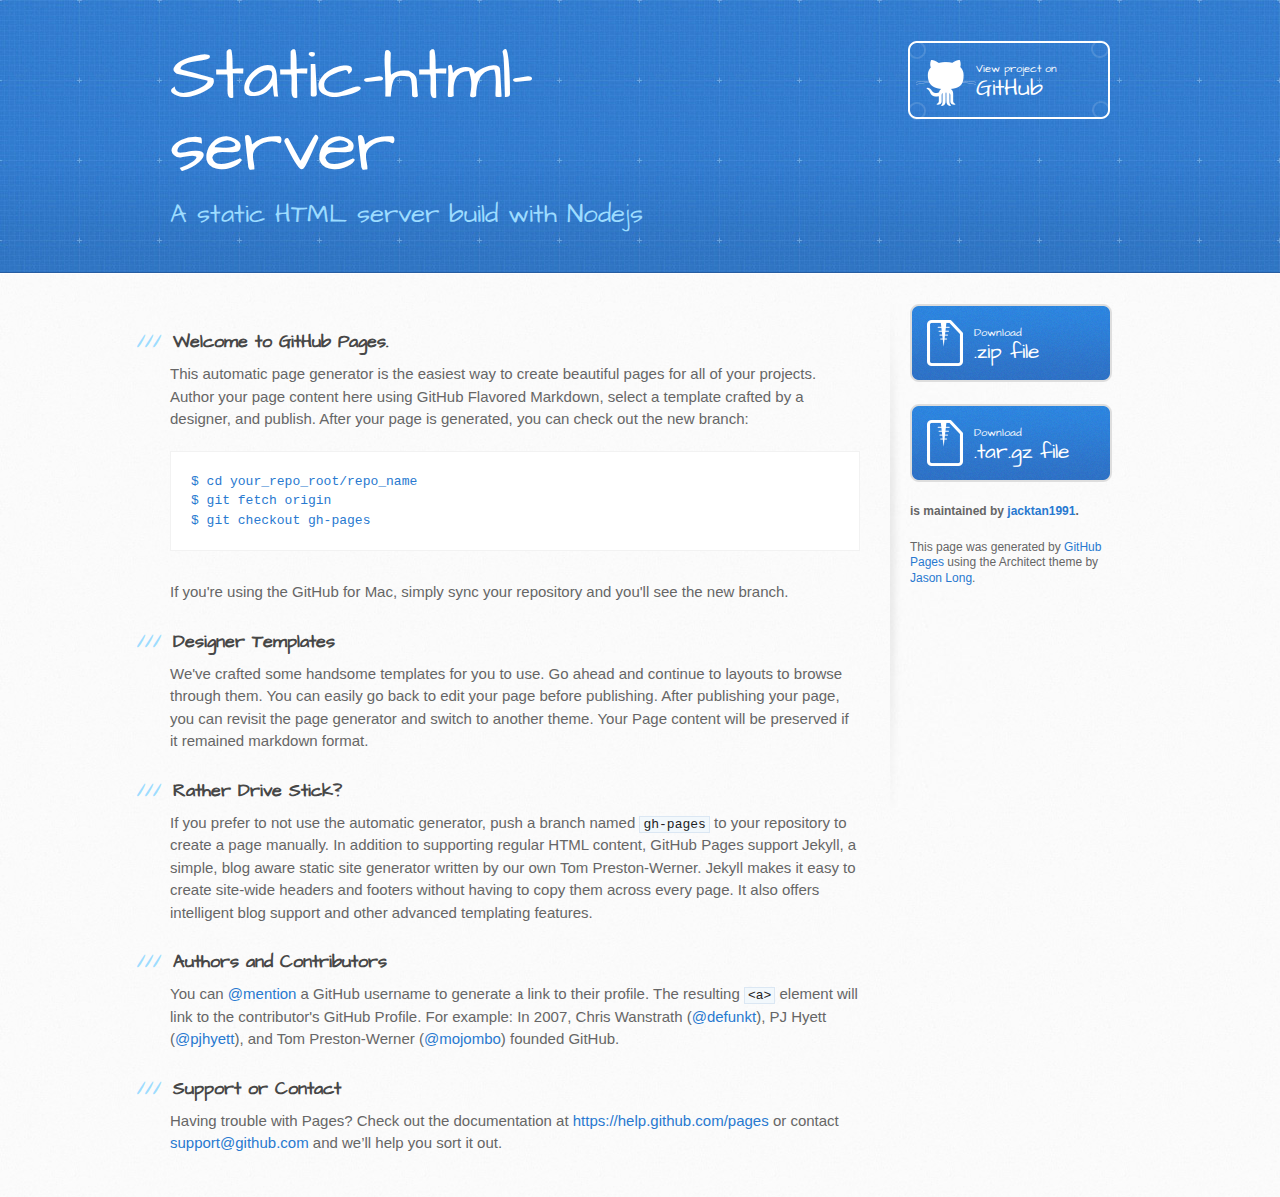
<file: index.html>
<!DOCTYPE html>
<html>
  <head>
    <meta charset='utf-8'>
    <meta http-equiv="X-UA-Compatible" content="chrome=1">
    <meta name="viewport" content="width=device-width, initial-scale=1, maximum-scale=1">
    <link href='https://fonts.googleapis.com/css?family=Architects+Daughter' rel='stylesheet' type='text/css'>
    <link rel="stylesheet" type="text/css" href="stylesheets/stylesheet.css" media="screen">
    <link rel="stylesheet" type="text/css" href="stylesheets/pygment_trac.css" media="screen">
    <link rel="stylesheet" type="text/css" href="stylesheets/print.css" media="print">

    <!--[if lt IE 9]>
    <script src="//html5shiv.googlecode.com/svn/trunk/html5.js"></script>
    <![endif]-->

    <title>Static-html-server by jacktan1991</title>
  </head>

  <body>
    <header>
      <div class="inner">
        <h1>Static-html-server</h1>
        <h2>A static HTML server build with Nodejs</h2>
        <a href="https://github.com/jacktan1991/static-html-server" class="button"><small>View project on</small> GitHub</a>
      </div>
    </header>

    <div id="content-wrapper">
      <div class="inner clearfix">
        <section id="main-content">
          <h3>
<a id="welcome-to-github-pages" class="anchor" href="#welcome-to-github-pages" aria-hidden="true"><span class="octicon octicon-link"></span></a>Welcome to GitHub Pages.</h3>

<p>This automatic page generator is the easiest way to create beautiful pages for all of your projects. Author your page content here using GitHub Flavored Markdown, select a template crafted by a designer, and publish. After your page is generated, you can check out the new branch:</p>

<pre><code>$ cd your_repo_root/repo_name
$ git fetch origin
$ git checkout gh-pages
</code></pre>

<p>If you're using the GitHub for Mac, simply sync your repository and you'll see the new branch.</p>

<h3>
<a id="designer-templates" class="anchor" href="#designer-templates" aria-hidden="true"><span class="octicon octicon-link"></span></a>Designer Templates</h3>

<p>We've crafted some handsome templates for you to use. Go ahead and continue to layouts to browse through them. You can easily go back to edit your page before publishing. After publishing your page, you can revisit the page generator and switch to another theme. Your Page content will be preserved if it remained markdown format.</p>

<h3>
<a id="rather-drive-stick" class="anchor" href="#rather-drive-stick" aria-hidden="true"><span class="octicon octicon-link"></span></a>Rather Drive Stick?</h3>

<p>If you prefer to not use the automatic generator, push a branch named <code>gh-pages</code> to your repository to create a page manually. In addition to supporting regular HTML content, GitHub Pages support Jekyll, a simple, blog aware static site generator written by our own Tom Preston-Werner. Jekyll makes it easy to create site-wide headers and footers without having to copy them across every page. It also offers intelligent blog support and other advanced templating features.</p>

<h3>
<a id="authors-and-contributors" class="anchor" href="#authors-and-contributors" aria-hidden="true"><span class="octicon octicon-link"></span></a>Authors and Contributors</h3>

<p>You can <a href="https://github.com/blog/821" class="user-mention">@mention</a> a GitHub username to generate a link to their profile. The resulting <code>&lt;a&gt;</code> element will link to the contributor's GitHub Profile. For example: In 2007, Chris Wanstrath (<a href="https://github.com/defunkt" class="user-mention">@defunkt</a>), PJ Hyett (<a href="https://github.com/pjhyett" class="user-mention">@pjhyett</a>), and Tom Preston-Werner (<a href="https://github.com/mojombo" class="user-mention">@mojombo</a>) founded GitHub.</p>

<h3>
<a id="support-or-contact" class="anchor" href="#support-or-contact" aria-hidden="true"><span class="octicon octicon-link"></span></a>Support or Contact</h3>

<p>Having trouble with Pages? Check out the documentation at <a href="https://help.github.com/pages">https://help.github.com/pages</a> or contact <a href="mailto:support@github.com">support@github.com</a> and we’ll help you sort it out.</p>
        </section>

        <aside id="sidebar">
          <a href="https://github.com/jacktan1991/static-html-server/zipball/master" class="button">
            <small>Download</small>
            .zip file
          </a>
          <a href="https://github.com/jacktan1991/static-html-server/tarball/master" class="button">
            <small>Download</small>
            .tar.gz file
          </a>

          <p class="repo-owner"><a href="https://github.com/jacktan1991/static-html-server"></a> is maintained by <a href="https://github.com/jacktan1991">jacktan1991</a>.</p>

          <p>This page was generated by <a href="https://pages.github.com">GitHub Pages</a> using the Architect theme by <a href="https://twitter.com/jasonlong">Jason Long</a>.</p>
        </aside>
      </div>
    </div>

  
  </body>
</html>
</file>
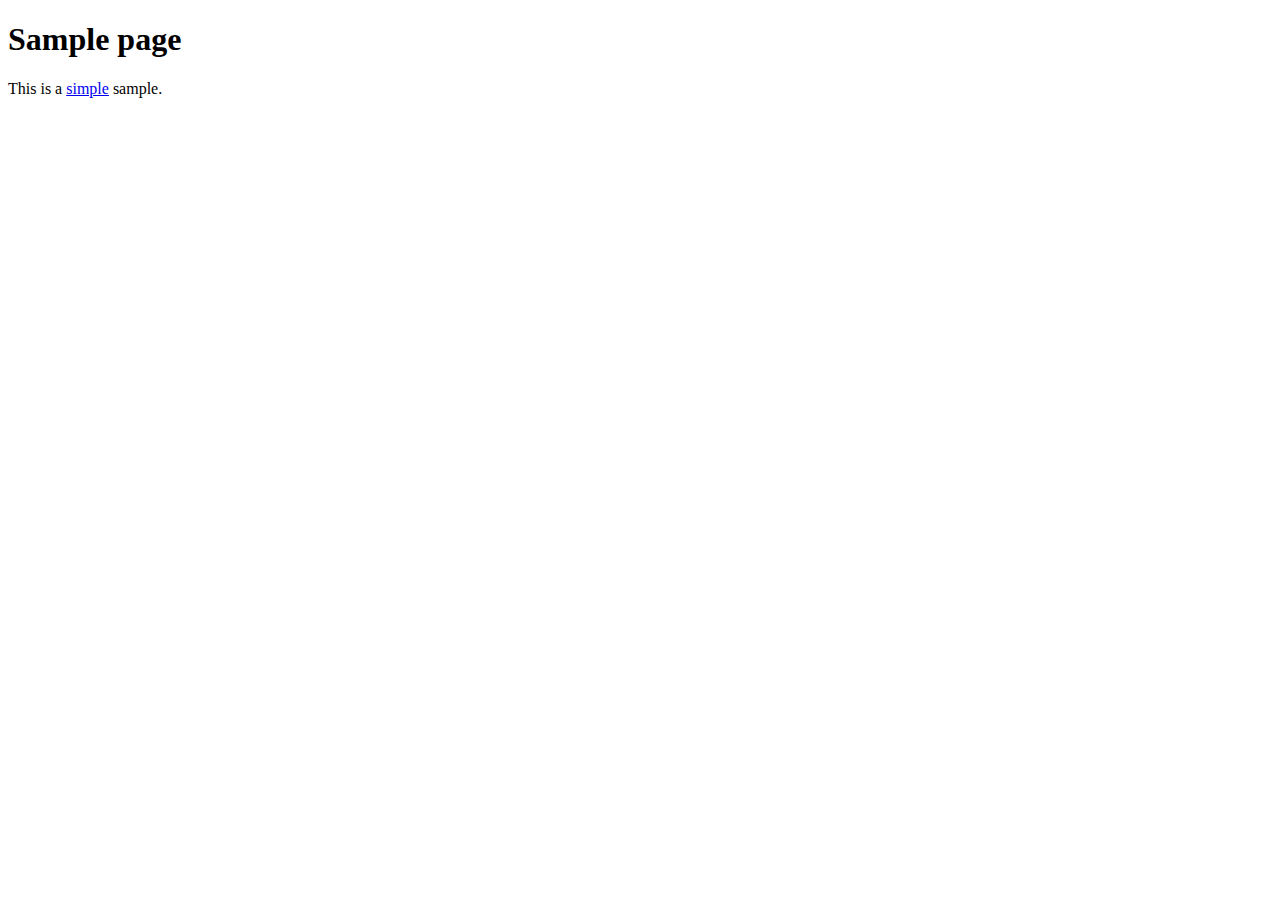
<file: static/A-Basic-HTML5-In-W3C.html>
<!DOCTYPE html>
<html>
 <head>
  <title>Sample HTML5 page</title>
 </head>
 <body>
  <h1>Sample page</h1>
  <p>This is a <a href="demo.html">simple</a> sample.</p>
  <!-- this is a comment -->
 </body>
</html>
</file>
<file: stylesheets/pygment_trac.css>
.highlight  { background: #ffffff; }
.highlight .c { color: #999988; font-style: italic } /* Comment */
.highlight .err { color: #a61717; background-color: #e3d2d2 } /* Error */
.highlight .k { font-weight: bold } /* Keyword */
.highlight .o { font-weight: bold } /* Operator */
.highlight .cm { color: #999988; font-style: italic } /* Comment.Multiline */
.highlight .cp { color: #999999; font-weight: bold } /* Comment.Preproc */
.highlight .c1 { color: #999988; font-style: italic } /* Comment.Single */
.highlight .cs { color: #999999; font-weight: bold; font-style: italic } /* Comment.Special */
.highlight .gd { color: #000000; background-color: #ffdddd } /* Generic.Deleted */
.highlight .gd .x { color: #000000; background-color: #ffaaaa } /* Generic.Deleted.Specific */
.highlight .ge { font-style: italic } /* Generic.Emph */
.highlight .gr { color: #aa0000 } /* Generic.Error */
.highlight .gh { color: #999999 } /* Generic.Heading */
.highlight .gi { color: #000000; background-color: #ddffdd } /* Generic.Inserted */
.highlight .gi .x { color: #000000; background-color: #aaffaa } /* Generic.Inserted.Specific */
.highlight .go { color: #888888 } /* Generic.Output */
.highlight .gp { color: #555555 } /* Generic.Prompt */
.highlight .gs { font-weight: bold } /* Generic.Strong */
.highlight .gu { color: #800080; font-weight: bold; } /* Generic.Subheading */
.highlight .gt { color: #aa0000 } /* Generic.Traceback */
.highlight .kc { font-weight: bold } /* Keyword.Constant */
.highlight .kd { font-weight: bold } /* Keyword.Declaration */
.highlight .kn { font-weight: bold } /* Keyword.Namespace */
.highlight .kp { font-weight: bold } /* Keyword.Pseudo */
.highlight .kr { font-weight: bold } /* Keyword.Reserved */
.highlight .kt { color: #445588; font-weight: bold } /* Keyword.Type */
.highlight .m { color: #009999 } /* Literal.Number */
.highlight .s { color: #d14 } /* Literal.String */
.highlight .na { color: #008080 } /* Name.Attribute */
.highlight .nb { color: #0086B3 } /* Name.Builtin */
.highlight .nc { color: #445588; font-weight: bold } /* Name.Class */
.highlight .no { color: #008080 } /* Name.Constant */
.highlight .ni { color: #800080 } /* Name.Entity */
.highlight .ne { color: #990000; font-weight: bold } /* Name.Exception */
.highlight .nf { color: #990000; font-weight: bold } /* Name.Function */
.highlight .nn { color: #555555 } /* Name.Namespace */
.highlight .nt { color: #000080 } /* Name.Tag */
.highlight .nv { color: #008080 } /* Name.Variable */
.highlight .ow { font-weight: bold } /* Operator.Word */
.highlight .w { color: #bbbbbb } /* Text.Whitespace */
.highlight .mf { color: #009999 } /* Literal.Number.Float */
.highlight .mh { color: #009999 } /* Literal.Number.Hex */
.highlight .mi { color: #009999 } /* Literal.Number.Integer */
.highlight .mo { color: #009999 } /* Literal.Number.Oct */
.highlight .sb { color: #d14 } /* Literal.String.Backtick */
.highlight .sc { color: #d14 } /* Literal.String.Char */
.highlight .sd { color: #d14 } /* Literal.String.Doc */
.highlight .s2 { color: #d14 } /* Literal.String.Double */
.highlight .se { color: #d14 } /* Literal.String.Escape */
.highlight .sh { color: #d14 } /* Literal.String.Heredoc */
.highlight .si { color: #d14 } /* Literal.String.Interpol */
.highlight .sx { color: #d14 } /* Literal.String.Other */
.highlight .sr { color: #009926 } /* Literal.String.Regex */
.highlight .s1 { color: #d14 } /* Literal.String.Single */
.highlight .ss { color: #990073 } /* Literal.String.Symbol */
.highlight .bp { color: #999999 } /* Name.Builtin.Pseudo */
.highlight .vc { color: #008080 } /* Name.Variable.Class */
.highlight .vg { color: #008080 } /* Name.Variable.Global */
.highlight .vi { color: #008080 } /* Name.Variable.Instance */
.highlight .il { color: #009999 } /* Literal.Number.Integer.Long */

.type-csharp .highlight .k { color: #0000FF }
.type-csharp .highlight .kt { color: #0000FF }
.type-csharp .highlight .nf { color: #000000; font-weight: normal }
.type-csharp .highlight .nc { color: #2B91AF }
.type-csharp .highlight .nn { color: #000000 }
.type-csharp .highlight .s { color: #A31515 }
.type-csharp .highlight .sc { color: #A31515 }
</file>
<file: stylesheets/print.css>
html, body, div, span, applet, object, iframe,
h1, h2, h3, h4, h5, h6, p, blockquote, pre,
a, abbr, acronym, address, big, cite, code,
del, dfn, em, img, ins, kbd, q, s, samp,
small, strike, strong, sub, sup, tt, var,
b, u, i, center,
dl, dt, dd, ol, ul, li,
fieldset, form, label, legend,
table, caption, tbody, tfoot, thead, tr, th, td,
article, aside, canvas, details, embed,
figure, figcaption, footer, header, hgroup,
menu, nav, output, ruby, section, summary,
time, mark, audio, video {
  padding: 0;
  margin: 0;
  font: inherit;
  font-size: 100%;
  vertical-align: baseline;
  border: 0;
}
/* HTML5 display-role reset for older browsers */
article, aside, details, figcaption, figure,
footer, header, hgroup, menu, nav, section {
  display: block;
}
body {
  line-height: 1;
}
ol, ul {
  list-style: none;
}
blockquote, q {
  quotes: none;
}
blockquote:before, blockquote:after,
q:before, q:after {
  content: '';
  content: none;
}
table {
  border-spacing: 0;
  border-collapse: collapse;
}
body {
  font-family: 'Helvetica Neue', Helvetica, Arial, serif;
  font-size: 13px;
  line-height: 1.5;
  color: #000;
}

a {
  font-weight: bold;
  color: #d5000d;
}

header {
  padding-top: 35px;
  padding-bottom: 10px;
}

header h1 {
  font-size: 48px;
  font-weight: bold;
  line-height: 1.2;
  color: #303030;
  letter-spacing: -1px;
}

header h2 {
  font-size: 24px;
  font-weight: normal;
  line-height: 1.3;
  color: #aaa;
  letter-spacing: -1px;
}
#downloads {
  display: none;
}
#main_content {
  padding-top: 20px;
}

code, pre {
  margin-bottom: 30px;
  font-family: Monaco, "Bitstream Vera Sans Mono", "Lucida Console", Terminal;
  font-size: 12px;
  color: #222;
}

code {
  padding: 0 3px;
}

pre {
  padding: 20px;
  overflow: auto;
  border: solid 1px #ddd;
}
pre code {
  padding: 0;
}

ul, ol, dl {
  margin-bottom: 20px;
}


/* COMMON STYLES */

table {
  width: 100%;
  border: 1px solid #ebebeb;
}

th {
  font-weight: 500;
}

td {
  font-weight: 300;
  text-align: center;
  border: 1px solid #ebebeb;
}

form {
  padding: 20px;
  background: #f2f2f2;

}


/* GENERAL ELEMENT TYPE STYLES */

h1 {
  font-size: 2.8em;
}

h2 {
  margin-bottom: 8px;
  font-size: 22px;
  font-weight: bold;
  color: #303030;
}

h3 {
  margin-bottom: 8px;
  font-size: 18px;
  font-weight: bold;
  color: #d5000d;
}

h4 {
  font-size: 16px;
  font-weight: bold;
  color: #303030;
}

h5 {
  font-size: 1em;
  color: #303030;
}

h6 {
  font-size: .8em;
  color: #303030;
}

p {
  margin-bottom: 20px;
  font-weight: 300;
}

a {
  text-decoration: none;
}

p a {
  font-weight: 400;
}

blockquote {
  padding: 0 0 0 30px;
  margin-bottom: 20px;
  font-size: 1.6em;
  border-left: 10px solid #e9e9e9;
}

ul li {
  padding-left: 20px;
  list-style-position: inside;
  list-style: disc;
}

ol li {
  padding-left: 3px;
  list-style-position: inside;
  list-style: decimal;
}

dl dd {
  font-style: italic;
  font-weight: 100;
}

footer {
  padding-top: 20px;
  padding-bottom: 30px;
  margin-top: 40px;
  font-size: 13px;
  color: #aaa;
}

footer a {
  color: #666;
}

/* MISC */
.clearfix:after {
  display: block;
  height: 0;
  clear: both;
  visibility: hidden;
  content: '.';
}

.clearfix {display: inline-block;}
* html .clearfix {height: 1%;}
.clearfix {display: block;}
</file>
<file: stylesheets/stylesheet.css>
/*! normalize.css v3.0.2 | MIT License | git.io/normalize */

/**
 * 1. Set default font family to sans-serif.
 * 2. Prevent iOS text size adjust after orientation change, without disabling
 *    user zoom.
 */

html {
  font-family: sans-serif; /* 1 */
  -webkit-text-size-adjust: 100%; /* 2 */
  -ms-text-size-adjust: 100%; /* 2 */
}

/**
 * Remove default margin.
 */

body {
  margin: 0;
}

/* HTML5 display definitions
   ========================================================================== */

/**
 * Correct `block` display not defined for any HTML5 element in IE 8/9.
 * Correct `block` display not defined for `details` or `summary` in IE 10/11
 * and Firefox.
 * Correct `block` display not defined for `main` in IE 11.
 */

article,
aside,
details,
figcaption,
figure,
footer,
header,
hgroup,
main,
menu,
nav,
section,
summary {
  display: block;
}

/**
 * 1. Correct `inline-block` display not defined in IE 8/9.
 * 2. Normalize vertical alignment of `progress` in Chrome, Firefox, and Opera.
 */

audio,
canvas,
progress,
video {
  display: inline-block; /* 1 */
  vertical-align: baseline; /* 2 */
}

/**
 * Prevent modern browsers from displaying `audio` without controls.
 * Remove excess height in iOS 5 devices.
 */

audio:not([controls]) {
  display: none;
  height: 0;
}

/**
 * Address `[hidden]` styling not present in IE 8/9/10.
 * Hide the `template` element in IE 8/9/11, Safari, and Firefox < 22.
 */

[hidden],
template {
  display: none;
}

/* Links
   ========================================================================== */

/**
 * Remove the gray background color from active links in IE 10.
 */

a {
  background-color: transparent;
}

/**
 * Improve readability when focused and also mouse hovered in all browsers.
 */

a:active,
a:hover {
  outline: 0;
}

/* Text-level semantics
   ========================================================================== */

/**
 * Address styling not present in IE 8/9/10/11, Safari, and Chrome.
 */

abbr[title] {
  border-bottom: 1px dotted;
}

/**
 * Address style set to `bolder` in Firefox 4+, Safari, and Chrome.
 */

b,
strong {
  font-weight: bold;
}

/**
 * Address styling not present in Safari and Chrome.
 */

dfn {
  font-style: italic;
}

/**
 * Address variable `h1` font-size and margin within `section` and `article`
 * contexts in Firefox 4+, Safari, and Chrome.
 */

h1 {
  margin: 0.67em 0;
  font-size: 2em;
}

/**
 * Address styling not present in IE 8/9.
 */

mark {
  color: #000;
  background: #ff0;
}

/**
 * Address inconsistent and variable font size in all browsers.
 */

small {
  font-size: 80%;
}

/**
 * Prevent `sub` and `sup` affecting `line-height` in all browsers.
 */

sub,
sup {
  position: relative;
  font-size: 75%;
  line-height: 0;
  vertical-align: baseline;
}

sup {
  top: -0.5em;
}

sub {
  bottom: -0.25em;
}

/* Embedded content
   ========================================================================== */

/**
 * Remove border when inside `a` element in IE 8/9/10.
 */

img {
  border: 0;
}

/**
 * Correct overflow not hidden in IE 9/10/11.
 */

svg:not(:root) {
  overflow: hidden;
}

/* Grouping content
   ========================================================================== */

/**
 * Address margin not present in IE 8/9 and Safari.
 */

figure {
  margin: 1em 40px;
}

/**
 * Address differences between Firefox and other browsers.
 */

hr {
  height: 0;
  -moz-box-sizing: content-box;
  box-sizing: content-box;
}

/**
 * Contain overflow in all browsers.
 */

pre {
  overflow: auto;
}

/**
 * Address odd `em`-unit font size rendering in all browsers.
 */

code,
kbd,
pre,
samp {
  font-family: monospace, monospace;
  font-size: 1em;
}

/* Forms
   ========================================================================== */

/**
 * Known limitation: by default, Chrome and Safari on OS X allow very limited
 * styling of `select`, unless a `border` property is set.
 */

/**
 * 1. Correct color not being inherited.
 *    Known issue: affects color of disabled elements.
 * 2. Correct font properties not being inherited.
 * 3. Address margins set differently in Firefox 4+, Safari, and Chrome.
 */

button,
input,
optgroup,
select,
textarea {
  margin: 0; /* 3 */
  font: inherit; /* 2 */
  color: inherit; /* 1 */
}

/**
 * Address `overflow` set to `hidden` in IE 8/9/10/11.
 */

button {
  overflow: visible;
}

/**
 * Address inconsistent `text-transform` inheritance for `button` and `select`.
 * All other form control elements do not inherit `text-transform` values.
 * Correct `button` style inheritance in Firefox, IE 8/9/10/11, and Opera.
 * Correct `select` style inheritance in Firefox.
 */

button,
select {
  text-transform: none;
}

/**
 * 1. Avoid the WebKit bug in Android 4.0.* where (2) destroys native `audio`
 *    and `video` controls.
 * 2. Correct inability to style clickable `input` types in iOS.
 * 3. Improve usability and consistency of cursor style between image-type
 *    `input` and others.
 */

button,
html input[type="button"], /* 1 */
input[type="reset"],
input[type="submit"] {
  -webkit-appearance: button; /* 2 */
  cursor: pointer; /* 3 */
}

/**
 * Re-set default cursor for disabled elements.
 */

button[disabled],
html input[disabled] {
  cursor: default;
}

/**
 * Remove inner padding and border in Firefox 4+.
 */

button::-moz-focus-inner,
input::-moz-focus-inner {
  padding: 0;
  border: 0;
}

/**
 * Address Firefox 4+ setting `line-height` on `input` using `!important` in
 * the UA stylesheet.
 */

input {
  line-height: normal;
}

/**
 * It's recommended that you don't attempt to style these elements.
 * Firefox's implementation doesn't respect box-sizing, padding, or width.
 *
 * 1. Address box sizing set to `content-box` in IE 8/9/10.
 * 2. Remove excess padding in IE 8/9/10.
 */

input[type="checkbox"],
input[type="radio"] {
  box-sizing: border-box; /* 1 */
  padding: 0; /* 2 */
}

/**
 * Fix the cursor style for Chrome's increment/decrement buttons. For certain
 * `font-size` values of the `input`, it causes the cursor style of the
 * decrement button to change from `default` to `text`.
 */

input[type="number"]::-webkit-inner-spin-button,
input[type="number"]::-webkit-outer-spin-button {
  height: auto;
}

/**
 * 1. Address `appearance` set to `searchfield` in Safari and Chrome.
 * 2. Address `box-sizing` set to `border-box` in Safari and Chrome
 *    (include `-moz` to future-proof).
 */

input[type="search"] {
  -webkit-box-sizing: content-box; /* 2 */
  -moz-box-sizing: content-box;
  box-sizing: content-box;
  -webkit-appearance: textfield; /* 1 */
}

/**
 * Remove inner padding and search cancel button in Safari and Chrome on OS X.
 * Safari (but not Chrome) clips the cancel button when the search input has
 * padding (and `textfield` appearance).
 */

input[type="search"]::-webkit-search-cancel-button,
input[type="search"]::-webkit-search-decoration {
  -webkit-appearance: none;
}

/**
 * Define consistent border, margin, and padding.
 */

fieldset {
  padding: 0.35em 0.625em 0.75em;
  margin: 0 2px;
  border: 1px solid #c0c0c0;
}

/**
 * 1. Correct `color` not being inherited in IE 8/9/10/11.
 * 2. Remove padding so people aren't caught out if they zero out fieldsets.
 */

legend {
  padding: 0; /* 2 */
  border: 0; /* 1 */
}

/**
 * Remove default vertical scrollbar in IE 8/9/10/11.
 */

textarea {
  overflow: auto;
}

/**
 * Don't inherit the `font-weight` (applied by a rule above).
 * NOTE: the default cannot safely be changed in Chrome and Safari on OS X.
 */

optgroup {
  font-weight: bold;
}

/* Tables
   ========================================================================== */

/**
 * Remove most spacing between table cells.
 */

table {
  border-spacing: 0;
  border-collapse: collapse;
}

td,
th {
  padding: 0;
}

/* LAYOUT STYLES */
body {
  font-family: 'Helvetica Neue', Helvetica, Arial, serif;
  font-size: 15px;
  font-weight: 400;
  line-height: 1.5;
  color: #666;
  background: #fafafa url(../images/body-bg.jpg) 0 0 repeat;
}

p {
  margin-top: 0;
}

a {
  color: #2879d0;
}
a:hover {
  color: #2268b2;
}

header {
  padding-top: 40px;
  padding-bottom: 40px;
  font-family: 'Architects Daughter', 'Helvetica Neue', Helvetica, Arial, serif;
  background: #2e7bcf url(../images/header-bg.jpg) 0 0 repeat-x;
  border-bottom: solid 1px #275da1;
}

header h1 {
  width: 540px;
  margin-top: 0;
  margin-bottom: 0.2em;
  font-size: 72px;
  font-weight: normal;
  line-height: 1;
  color: #fff;
  letter-spacing: -1px;
}

header h2 {
  width: 540px;
  margin-top: 0;
  margin-bottom: 0;
  font-size: 26px;
  font-weight: normal;
  line-height: 1.3;
  color: #9ddcff;
  letter-spacing: 0;
}

.inner {
  position: relative;
  width: 940px;
  margin: 0 auto;
}

#content-wrapper {
  padding-top: 30px;
  border-top: solid 1px #fff;
}

#main-content {
  float: left;
  width: 690px;
}

#main-content img {
  max-width: 100%;
}

aside#sidebar {
  float: right;
  width: 200px;
  min-height: 504px;
  padding-left: 20px;
  font-size: 12px;
  line-height: 1.3;
  background: transparent url(../images/sidebar-bg.jpg) 0 0 no-repeat;
}

aside#sidebar p.repo-owner,
aside#sidebar p.repo-owner a {
  font-weight: bold;
}

#downloads {
  margin-bottom: 40px;
}

a.button {
  width: 134px;
  height: 58px;
  padding-top: 22px;
  padding-left: 68px;
  font-family: 'Architects Daughter', 'Helvetica Neue', Helvetica, Arial, serif;
  font-size: 23px;
  line-height: 1.2;
  color: #fff;
}
a.button small {
  display: block;
  font-size: 11px;
}
header a.button {
  position: absolute;
  top: 0;
  right: 0;
  background: transparent url(../images/github-button.png) 0 0 no-repeat;
}
aside a.button {
  display: block;
  width: 138px;
  padding-left: 64px;
  margin-bottom: 20px;
  font-size: 21px;
  background: transparent url(../images/download-button.png) 0 0 no-repeat;
}

code, pre {
  margin-bottom: 30px;
  font-family: Monaco, "Bitstream Vera Sans Mono", "Lucida Console", Terminal, monospace;
  font-size: 13px;
  color: #222;
}

code {
  padding: 0 3px;
  background-color: #f2f8fc;
  border: solid 1px #dbe7f3;
}

pre {
  padding: 20px;
  overflow: auto;
  text-shadow: none;
  background: #fff;
  border: solid 1px #f2f2f2;
}
pre code {
  padding: 0;
  color: #2879d0;
  background-color: #fff;
  border: none;
}

ul, ol, dl {
  margin-bottom: 20px;
}


/* COMMON STYLES */

hr {
  height: 0;
  margin-top: 1em;
  margin-bottom: 1em;
  border: 0;
  border-top: solid 1px #ddd;
}

table {
  width: 100%;
  border: 1px solid #ebebeb;
}

th {
  font-weight: 500;
}

td {
  font-weight: 300;
  text-align: center;
  border: 1px solid #ebebeb;
}

form {
  padding: 20px;
  background: #f2f2f2;

}


/* GENERAL ELEMENT TYPE STYLES */

#main-content h1 {
  margin-top: 0;
  margin-bottom: 0;
  font-family: 'Architects Daughter', 'Helvetica Neue', Helvetica, Arial, serif;
  font-size: 2.8em;
  font-weight: normal;
  color: #474747;
  text-indent: 6px;
  letter-spacing: -1px;
}

#main-content h1:before {
  padding-right: 0.3em;
  margin-left: -0.9em;
  color: #9ddcff;
  content: "/";
}

#main-content h2 {
  margin-bottom: 8px;
  font-family: 'Architects Daughter', 'Helvetica Neue', Helvetica, Arial, serif;
  font-size: 22px;
  font-weight: bold;
  color: #474747;
  text-indent: 4px;
}
#main-content h2:before {
  padding-right: 0.3em;
  margin-left: -1.5em;
  content: "//";
  color: #9ddcff;
}

#main-content h3 {
  margin-top: 24px;
  margin-bottom: 8px;
  font-family: 'Architects Daughter', 'Helvetica Neue', Helvetica, Arial, serif;
  font-size: 18px;
  font-weight: bold;
  color: #474747;
  text-indent: 3px;
}

#main-content h3:before {
  padding-right: 0.3em;
  margin-left: -2em;
  content: "///";
  color: #9ddcff;
}

#main-content h4 {
  margin-bottom: 8px;
  font-family: 'Architects Daughter', 'Helvetica Neue', Helvetica, Arial, serif;
  font-size: 15px;
  font-weight: bold;
  color: #474747;
  text-indent: 3px;
}

h4:before {
  padding-right: 0.3em;
  margin-left: -2.8em;
  content: "////";
  color: #9ddcff;
}

#main-content h5 {
  margin-bottom: 8px;
  font-family: 'Architects Daughter', 'Helvetica Neue', Helvetica, Arial, serif;
  font-size: 14px;
  color: #474747;
  text-indent: 3px;
}
h5:before {
  padding-right: 0.3em;
  margin-left: -3.2em;
  content: "/////";
  color: #9ddcff;
}

#main-content h6 {
  margin-bottom: 8px;
  font-family: 'Architects Daughter', 'Helvetica Neue', Helvetica, Arial, serif;
  font-size: .8em;
  color: #474747;
  text-indent: 3px;
}
h6:before {
  padding-right: 0.3em;
  margin-left: -3.7em;
  content: "//////";
  color: #9ddcff;
}

p {
  margin-bottom: 20px;
}

a {
  text-decoration: none;
}

p a {
  font-weight: 400;
}

blockquote {
  padding: 0 0 0 30px;
  margin-bottom: 20px;
  font-size: 1.6em;
  border-left: 10px solid #e9e9e9;
}

ul {
  list-style-position: inside;
  list-style: disc;
  padding-left: 20px;
}

ol {
  list-style-position: inside;
  list-style: decimal;
  padding-left: 3px;
}

dl dd {
  font-style: italic;
  font-weight: 100;
}

footer {
  padding-top: 20px;
  padding-bottom: 30px;
  margin-top: 40px;
  font-size: 13px;
  color: #aaa;
  background: transparent url('../images/hr.png') 0 0 no-repeat;
}

footer a {
  color: #666;
}
footer a:hover {
  color: #444;
}

/* MISC */
.clearfix:after {
  display: block;
  height: 0;
  clear: both;
  visibility: hidden;
  content: '.';
}

.clearfix {display: inline-block;}
* html .clearfix {height: 1%;}
.clearfix {display: block;}

/* #Media Queries
================================================== */

/* Smaller than standard 960 (devices and browsers) */
@media only screen and (max-width: 959px) { }

/* Tablet Portrait size to standard 960 (devices and browsers) */
@media only screen and (min-width: 768px) and (max-width: 959px) {
  .inner {
    width: 740px;
  }
  header h1, header h2 {
    width: 340px;
  }
  header h1 {
    font-size: 60px;
  }
  header h2 {
    font-size: 30px;
  }
  #main-content {
    width: 490px;
  }
  #main-content h1:before,
  #main-content h2:before,
  #main-content h3:before,
  #main-content h4:before,
  #main-content h5:before,
  #main-content h6:before {
    padding-right: 0;
    margin-left: 0;
    content: none;
  }
}

/* All Mobile Sizes (devices and browser) */
@media only screen and (max-width: 767px) {
  .inner {
    width: 93%;
  }
  header {
    padding: 20px 0;
  }
  header .inner {
    position: relative;
  }
  header h1, header h2 {
    width: 100%;
  }
  header h1 {
    font-size: 48px;
  }
  header h2 {
    font-size: 24px;
  }
  header a.button {
    position: relative;
    display: inline-block;
    width: auto;
    height: auto;
    padding: 5px 10px;
    margin-top: 15px;
    font-size: 13px;
    line-height: 1;
    color: #2879d0;
    text-align: center;
    background-color: #9ddcff;
    background-image: none;
    border-radius: 5px;
    -moz-border-radius: 5px;
    -webkit-border-radius: 5px;
  }
  header a.button small {
    display: inline;
    font-size: 13px;
  }
  #main-content,
  aside#sidebar {
    float: none;
    width: 100% ! important;
  }
  aside#sidebar {
    min-height: 0;
    padding: 20px 0;
    margin-top: 20px;
    background-image: none;
    border-top: solid 1px #ddd;
  }
  aside#sidebar a.button {
    display: none;
  }
  #main-content h1:before,
  #main-content h2:before,
  #main-content h3:before,
  #main-content h4:before,
  #main-content h5:before,
  #main-content h6:before {
    padding-right: 0;
    margin-left: 0;
    content: none;
  }
}

/* Mobile Landscape Size to Tablet Portrait (devices and browsers) */
@media only screen and (min-width: 480px) and (max-width: 767px) { }

/* Mobile Portrait Size to Mobile Landscape Size (devices and browsers) */
@media only screen and (max-width: 479px) { }
</file>
